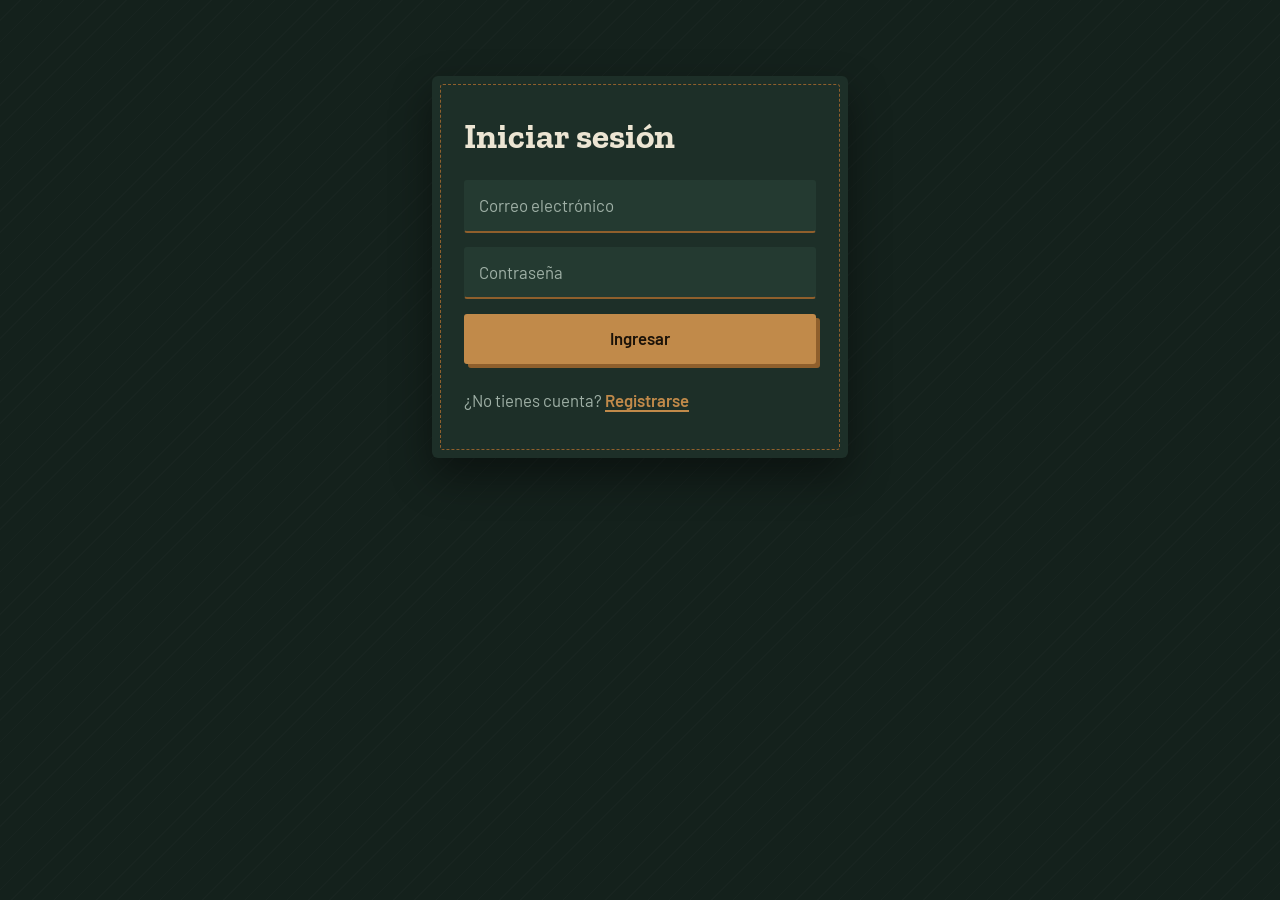
<file: index.html>
<!DOCTYPE html>
<html lang="es">
<head>
    <meta charset="UTF-8">
    <meta name="viewport" content="width=device-width, initial-scale=1.0">
    <title>Iniciar sesión</title>
    <link rel="stylesheet" href="css/estilos.css">
    <script src="js/login.js" defer></script>
</head>
<body>
    <main class="contenedor">
        <h1>Iniciar sesión</h1>
        <form id="formLogin">
            <input type="email" id="correo" placeholder="Correo electrónico" required>
            <input type="password" id="password" placeholder="Contraseña" required>
            <button type="submit">Ingresar</button>
        </form>
        <p>¿No tienes cuenta? <a href="registro.html">Registrarse</a></p>
    </main>
</body>
</html>
</file>
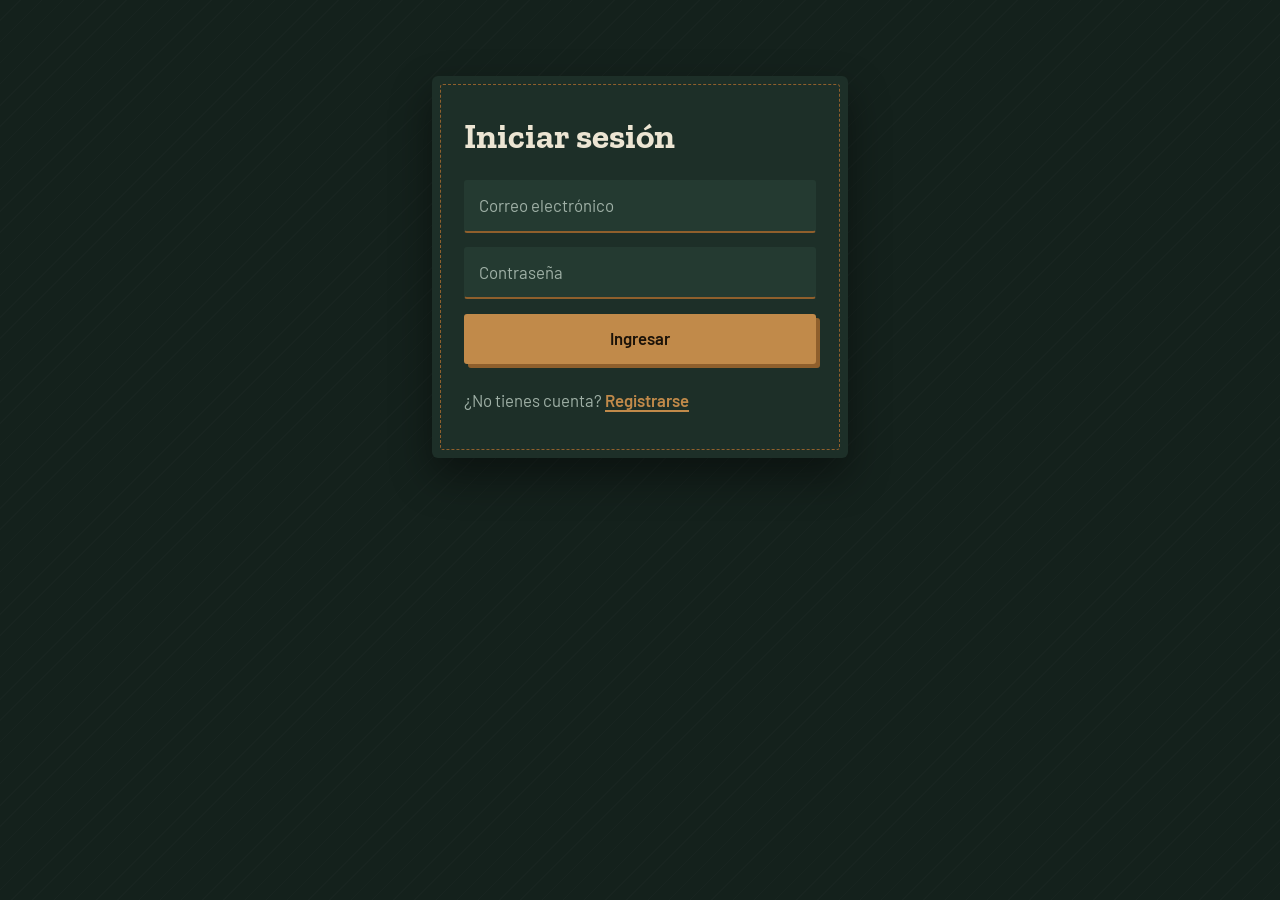
<file: inicio.html>
<!DOCTYPE html>
<html lang="es">
<head>
  <meta charset="UTF-8">
  <meta name="viewport" content="width=device-width, initial-scale=1.0">
  <title>Página de inicio</title>
  <link rel="stylesheet" href="css/estilos.css">
  <script src="js/inicio.js" defer></script>
</head>
<body>
  <main class="contenedor">
    <h1>Bienvenido</h1>
    <h2 id="bienvenida"></h2>
    <p>Has iniciado sesión correctamente.</p>
    <button id="cerrarSesion" type="button">Cerrar sesión</button>
  </main>
  <section>
    <h2>Registro de compras</h2>
    <form id="formulario">
      <label>Nombre del cliente:<input type="text" name="cliente" required></label>
      <label>Número de documento:<input type="text" name="documento" required></label>
      <label>Correo electrónico:<input type="email" name="correo" required></label>
      <label>Teléfono:<input type="tel" name="telefono" required></label>
      <label>Nombre del producto:<input type="text" name="producto" required></label>
      <label>Categoría:<input type="text" name="categoria" required></label>
      <label>Código del producto:<input type="text" name="codigo" required></label>
      <label>Cantidad:<input type="number" name="cantidad" min="1" step="1" required></label>
      <label>Valor unitario:<input type="number" name="valorUnitario" min="0" step="0.01" required></label>
      <label>Fecha de compra:<input type="date" name="fecha" required></label>
      <label>Método de pago:
        <select name="metodoPago" required>
          <option value="">Selecciona una opción</option>
          <option value="Efectivo">Efectivo</option>
          <option value="Tarjeta">Tarjeta</option>
          <option value="Transferencia">Transferencia</option>
          <option value="Otro">Otro</option>
        </select>
      </label>
      <label>Ciudad:<input type="text" name="ciudad" required></label>
      <label>Dirección:<input type="text" name="direccion" required></label>
      <label>Nombre del vendedor:<input type="text" name="vendedor" required></label>
      <label>Observaciones:<input type="text" name="observaciones" required></label>
      <button type="submit">Guardar compra</button>
    </form>
    <h2>Compras registradas</h2>
    <div id="registros"></div>
  </section>
</body>
</html>
</file>
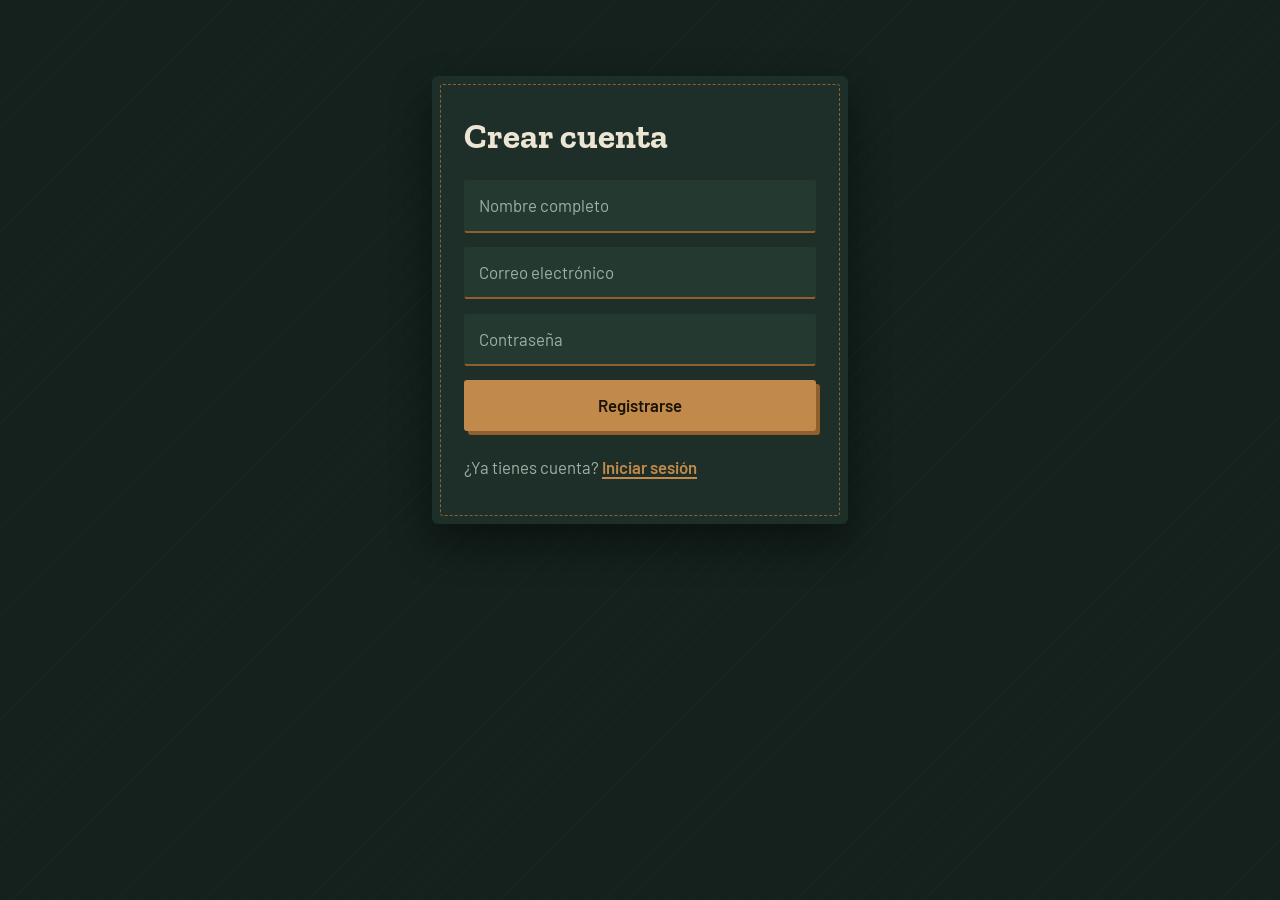
<file: registro.html>
<!DOCTYPE html>
<html lang="es">
<head>
    <meta charset="UTF-8">
    <meta name="viewport" content="width=device-width, initial-scale=1.0">
    <title>Registro de usuario</title>
    <link rel="stylesheet" href="css/estilos.css">
    <script src="js/registro.js" defer></script>
</head>
<body>
    <main class="contenedor">
        <h1>Crear cuenta</h1>
        <form id="formRegistro">
            <input type="text" id="nombre" placeholder="Nombre completo" required>
            <small id="errorNombre"></small>
            <input type="email" id="correo" placeholder="Correo electrónico" required>
            <small id="errorCorreo"></small>
            <input type="password" id="password" placeholder="Contraseña" required>
            <small id="errorPassword"></small>
            <button type="submit">Registrarse</button>
        </form>
        <p>¿Ya tienes cuenta? <a href="index.html">Iniciar sesión</a></p>
    </main>
</body>
</html>
</file>
<file: css/estilos.css>
/* ==========================================================
   Estilo "Taller de cuero": verde botella, cuero y hueso.
   Funciona con index.html, registro.html e inicio.html
   sin cambiar el HTML.
   ========================================================== */

@import url("https://fonts.googleapis.com/css2?family=Barlow:wght@400;500;600&family=Zilla+Slab:wght@500;700&display=swap");

:root {
  --fondo: #14211c;        /* verde botella oscuro */
  --superficie: #1d2f28;   /* panel */
  --superficie-2: #243a31; /* campos */
  --cuero: #c18a4a;        /* acento principal */
  --cuero-oscuro: #8f5f2c;
  --hueso: #ece5d3;        /* texto */
  --niebla: #9fb0a6;       /* texto secundario */
  --alerta: #e7926f;       /* errores */
  --ok: #8fc29a;

  --titulos: "Zilla Slab", Rockwell, "Roboto Slab", Georgia, serif;
  --texto: "Barlow", "Segoe UI", system-ui, sans-serif;
}

*,
*::before,
*::after {
  box-sizing: border-box;
}

body {
  margin: 0;
  min-height: 100vh;
  padding: 2.5rem 1rem 4rem;
  font-family: var(--texto);
  font-size: 1.05rem;
  line-height: 1.5;
  color: var(--hueso);
  background:
    repeating-linear-gradient(135deg, transparent 0 14px, rgba(255, 255, 255, 0.015) 14px 15px),
    var(--fondo);
}

h1,
h2 {
  font-family: var(--titulos);
  font-weight: 700;
  line-height: 1.15;
  margin: 0 0 1rem;
}

h1 { font-size: 2.2rem; }
h2 { font-size: 1.5rem; color: var(--cuero); }

/* ---------- Tarjeta principal (login, registro, bienvenida) ---------- */

.contenedor {
  position: relative;
  width: min(100%, 26rem);
  margin: 4vh auto 2rem;
  padding: 2.5rem 2rem 2rem;
  background: var(--superficie);
  border-radius: 6px;
  box-shadow: 0 18px 40px rgba(0, 0, 0, 0.45);
}

/* La costura de cuero: la firma de este diseño */
.contenedor::before {
  content: "";
  position: absolute;
  inset: 8px;
  border: 1.5px dashed var(--cuero-oscuro);
  border-radius: 3px;
  pointer-events: none;
}

.contenedor > * {
  position: relative;
}

/* ---------- Formularios de acceso ---------- */

.contenedor form {
  display: flex;
  flex-direction: column;
  gap: 0.9rem;
  margin: 1.5rem 0;
}

input,
select {
  width: 100%;
  padding: 0.75rem 0.9rem;
  font: inherit;
  color: var(--hueso);
  background: var(--superficie-2);
  border: 1px solid transparent;
  border-bottom: 2px solid var(--cuero-oscuro);
  border-radius: 3px;
  transition: border-color 0.2s, background 0.2s;
}

input::placeholder {
  color: var(--niebla);
}

input:focus,
select:focus {
  outline: none;
  background: #2a443a;
  border-bottom-color: var(--cuero);
}

:focus-visible {
  outline: 2px solid var(--cuero);
  outline-offset: 2px;
}

input.error { border-bottom-color: var(--alerta); }
input.ok { border-bottom-color: var(--ok); }

select option {
  background: var(--superficie);
  color: var(--hueso);
}

/* Mensajes de error (los <small> de registro.html) */
small {
  display: block;
  margin-top: -0.5rem;
  font-size: 0.88rem;
  color: var(--alerta);
}

small:empty {
  display: none;
}

/* ---------- Botones ---------- */

button {
  padding: 0.8rem 1.2rem;
  font: inherit;
  font-weight: 600;
  color: #1b1208;
  background: var(--cuero);
  border: none;
  border-radius: 3px;
  cursor: pointer;
  box-shadow: 4px 4px 0 var(--cuero-oscuro);
  transition: transform 0.12s, box-shadow 0.12s;
}

button:hover {
  transform: translate(-1px, -1px);
  box-shadow: 5px 5px 0 var(--cuero-oscuro);
}

button:active {
  transform: translate(3px, 3px);
  box-shadow: 1px 1px 0 var(--cuero-oscuro);
}

#cerrarSesion {
  color: var(--hueso);
  background: transparent;
  border: 1px solid var(--niebla);
  box-shadow: none;
}

#cerrarSesion:hover {
  border-color: var(--cuero);
  color: var(--cuero);
  transform: none;
  box-shadow: none;
}

/* ---------- Enlaces ---------- */

p {
  margin: 0 0 0.75rem;
  color: var(--niebla);
}

a {
  color: var(--cuero);
  font-weight: 600;
  text-decoration-thickness: 2px;
  text-underline-offset: 3px;
}

a:hover {
  color: var(--hueso);
}

/* ---------- Registro de compras (inicio.html) ---------- */

body > section {
  width: min(100%, 52rem);
  margin: 0 auto 2rem;
  padding: 2rem;
  background: var(--superficie);
  border-radius: 6px;
  border-top: 4px solid var(--cuero);
  box-shadow: 0 18px 40px rgba(0, 0, 0, 0.35);
}

body > section form {
  display: grid;
  grid-template-columns: repeat(2, 1fr);
  gap: 1rem 1.25rem;
  margin-bottom: 2rem;
}

label {
  display: flex;
  flex-direction: column;
  gap: 0.35rem;
  font-size: 0.95rem;
  font-weight: 500;
  color: var(--niebla);
}

/* El botón de guardar ocupa todo el ancho */
body > section form button {
  grid-column: 1 / -1;
  justify-self: start;
}

/* Lista de compras: filas tipo libro de cuentas */
#registros {
  display: flex;
  flex-direction: column;
  gap: 0.6rem;
}

#registros p {
  margin: 0;
  padding: 0.75rem 1rem;
  color: var(--hueso);
  background: var(--superficie-2);
  border-left: 4px solid var(--cuero);
  border-radius: 0 3px 3px 0;
}

#bienvenida {
  color: var(--hueso);
  font-weight: 500;
}

/* ---------- Móvil ---------- */

@media (max-width: 640px) {
  body { padding-top: 1.25rem; }
  .contenedor { padding: 2rem 1.25rem 1.5rem; }
  body > section { padding: 1.25rem; }
  body > section form { grid-template-columns: 1fr; }
  h1 { font-size: 1.8rem; }
}

@media (prefers-reduced-motion: reduce) {
  * { transition: none !important; }
}
</file>
